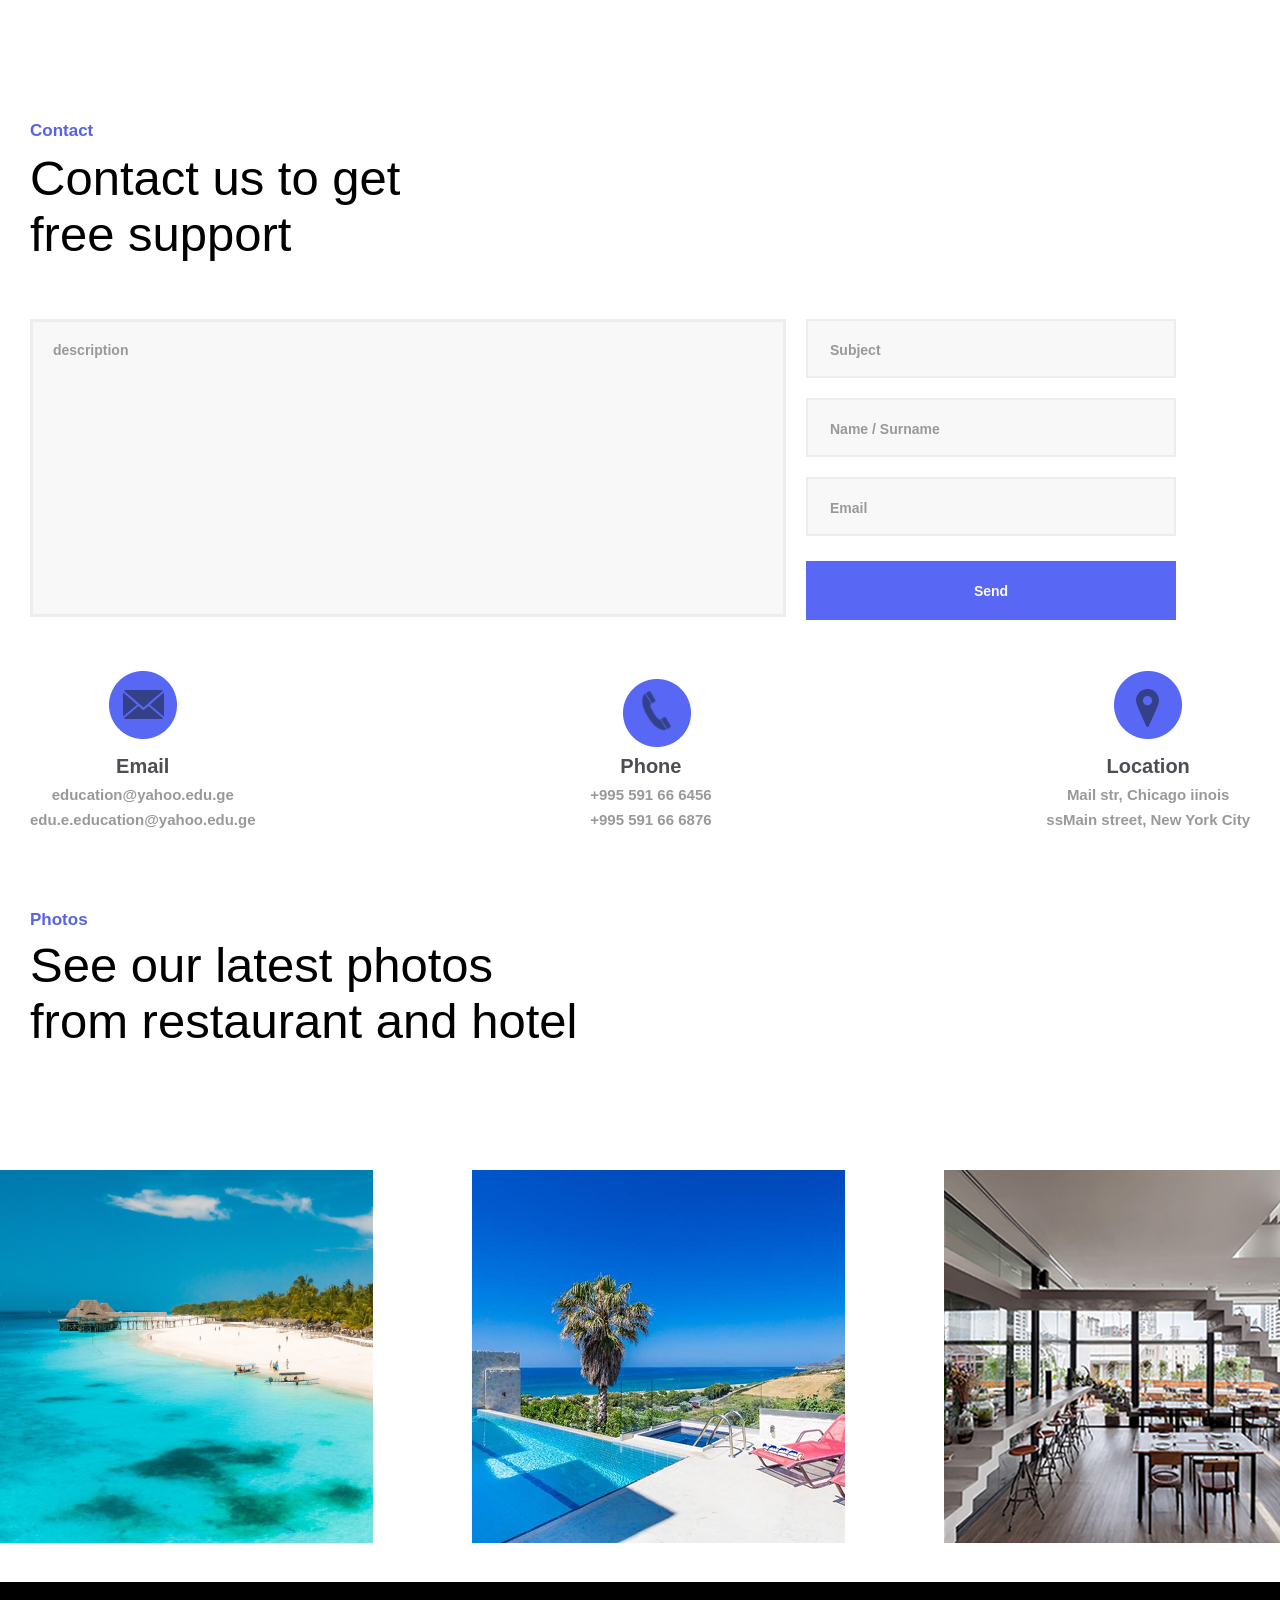
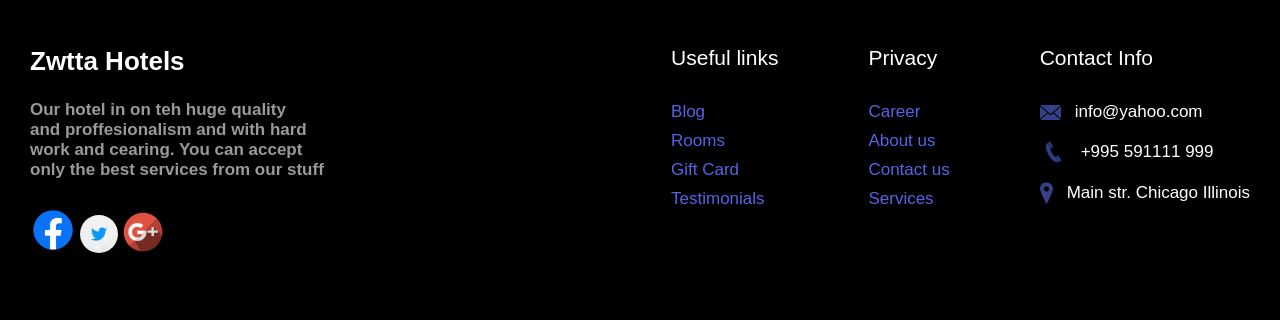
<file: index.html>
<!doctype html>
<html lang="en">
  <head>
    <meta charset="UTF-8" />
    <meta name="viewport" content="width=device-width, initial-scale=1.0" />
    <title>დავალაბეა14</title>
    <link rel="stylesheet" href="css/reset.css" />
    <link rel="stylesheet" href="css/styles.css" />
  </head>
  <body>
    <header></header>
    <main>
      <div class="body-container">
        <p class="contact">Contact</p>
        <h1>
          Contact us to get <br />
          free support
        </h1>
        <section class="section-1">
          <form class="myform" action="">
            <div class="leftinput">
              <textarea
                class="mytextarea"
                name="description"
                placeholder="description"
                id=""
              ></textarea>
            </div>
            <div class="rightinput">
              <input
                class="mytext1"
                type="text"
                id="Subject"
                placeholder="Subject"
              />
              <input
                class="mytext1"
                type="text"
                name="fullname"
                placeholder="Name / Surname"
              />

              <input
                class="mytext1"
                type="email"
                name="email"
                placeholder="Email"
              />

              <input class="mybutton" type="submit" value="Send" />
            </div>
          </form>
        </section>
        <section class="section-2">
          <div class="card1">
            <div class="card-wrapper">
              <img class="frame" src="img/frame.png" alt="frame" />
              <img class="mail" src="img/mail.svg" alt="mail" />
            </div>
            <h3 class="email">Email</h3>
            <p class="info">education@yahoo.edu.ge</p>
            <p class="info">edu.e.education@yahoo.edu.ge</p>
          </div>
          <div class="card1">
            <div class="card-wrapper">
              <img class="phone" src="img/frame.png" alt="frame" />
              <img class="mail" src="img/Phone.svg" alt="phone" />
            </div>
            <h3 class="email">Phone</h3>
            <p class="info">+995 591 66 6456</p>
            <p class="info">+995 591 66 6876</p>
          </div>
          <div class="card1">
            <div class="card-wrapper">
              <img class="frame" src="img/frame.png" alt="frame" />
              <img class="location" src="img/location.svg" alt="location" />
            </div>
            <h3 class="email">Location</h3>
            <p class="info">Mail str, Chicago iinois</p>
            <p class="info">ssMain street, New York City</p>
          </div>
        </section>
        <p class="photos">Photos</p>
        <h1>
          See our latest photos <br />
          from restaurant and hotel
        </h1>
      </div>
      <section class="section-3">
        <img src="img/Rectangle 6.png" alt="" />
        <img src="img/Rectangle 7.png" alt="" />
        <img src="img/Rectangle 8.png" alt="" />
      </section>
    </main>
    <footer>
      <div class="footer-container">
        <div class="footer-about">
          <h2>Zwtta Hotels</h2>

          <p>
            Our hotel in on teh huge quality <br />
            and proffesionalism and with hard <br />
            work and cearing. You can accept <br />
            only the best services from our stuff
          </p>

          <div class="socials">
            <img src="img/facebook.svg" />
            <img src="img/twitter.svg" />
            <img src="img/google.svg" />
          </div>
        </div>
        <section class="footer-section">
          <div class="more">
            <h3>Useful links</h3>
            <ul>
              <li><a href="#">Blog</a></li>
              <li><a href="#">Rooms</a></li>
              <li><a href="#">Gift Card</a></li>
              <li><a href="#">Testimonials</a></li>
            </ul>
          </div>
          <div class="more">
            <h3>Privacy</h3>
            <ul>
              <li><a href="#">Career</a></li>
              <li><a href="#">About us</a></li>
              <li><a href="#">Contact us</a></li>
              <li><a href="#">Services</a></li>
            </ul>
          </div>

          <div class="more contact-info">
            <h3>Contact Info</h3>

            <ul>
              <li>
                <img class="footer-mail" src="img/mail.svg" alt="" />
                <p>info@yahoo.com</p>
              </li>

              <li>
                <img class="footer-phone" src="img/Phone.svg" alt="" />
                <p>+995 591111 999</p>
              </li>

              <li>
                <img class="footer-location" src="img/location.svg" alt="" />
                <p>Main str. Chicago Illinois</p>
              </li>
            </ul>
          </div>
        </section>
      </div>
    </footer>
  </body>
</html>
</file>
<file: css/styles.css>
.body-container {
  max-width: 1220px;
  width: 100%;
  margin: 0 auto;
  padding: 64px 0;
}

.section-1 {
  margin-bottom: 51px;
}

.myform {
  display: flex;
  align-items: flex-start;
  gap: 20px;
}

.mytextarea {
  width: 100%;
  height: 298px;
  padding: 20px;
  resize: none;
  font-family: Helvetica;
  font-size: 14px;
  font-weight: 700;
  border: 3px solid rgba(212, 211, 211, 0.3);
  background: #f8f8f8;
}

.leftinput {
  width: 756px;
}

.rightinput {
  width: 370px;
  display: flex;
  flex-direction: column;
  gap: 20px;
}

.mytext1 {
  width: 100%;
  height: 59px;
  border: 2px solid rgba(212, 211, 211, 0.3);
  background: #f8f8f8;
  color: #99999a;
  font-family: Helvetica;
  font-size: 14px;
  font-style: normal;
  font-weight: 700;
  line-height: normal;
  padding: 21px 22px 19px;
}

.mytextarea,
.mytext1,
.mybutton {
  box-sizing: border-box;
}

.mytextarea::placeholder,
.mytext1::placeholder {
  color: #99999a;
  opacity: 1;
}

.mybutton {
  width: 100%;
  height: 59px;
  background: #5968f4;
  color: #fbfbff;
  font-family: Helvetica;
  font-size: 14px;
  font-style: normal;
  font-weight: 700;
  line-height: normal;
  cursor: pointer;
  border: #5968f4;
  margin-top: 5px;
}

.contact {
  color: #5863e3;
  font-family: Helvetica;
  font-size: 17px;
  font-style: normal;
  font-weight: 700;
  line-height: normal;
  margin: 57px 0 9px 0;
}

.body-container h1 {
  color: #000;
  font-family: Helvetica;
  font-size: 49px;
  font-style: normal;
  font-weight: 400;
  line-height: normal;
  margin-bottom: 57px;
}

.card-wrapper {
  position: relative;
  width: 68px;
  height: 68px;
  margin-bottom: 16px;
}

.frame {
  width: 68px;
  height: 68px;
  display: block;
}

.mail {
  position: absolute;
  left: 14px;
  right: 13px;
  top: 19px;
  bottom: 20px;
}

.phone {
  position: absolute;
  left: 6px;
  right: 8px;
  top: 8px;
  bottom: 14px;
}

.location {
  position: absolute;
  left: 22px;
  right: 23px;
  top: 18px;
  bottom: 12px;
}

.email {
  color: #4e4d54;
  font-family: Helvetica;
  font-size: 20px;
  font-style: normal;
  font-weight: 700;
  line-height: normal;
  margin-bottom: 8px;
}

.info {
  color: #99999a;
  font-family: Helvetica;
  font-size: 15px;
  font-style: normal;
  font-weight: 700;
  line-height: normal;
  margin-bottom: 8px;
}

.section-2 {
  display: flex;
  justify-content: space-between;
  align-items: flex-start;
  text-align: center;
}

.card1 {
  display: flex;
  flex-direction: column;
  align-items: center;
  text-align: center;
}

.photos {
  color: #5863e3;
  font-family: Helvetica;
  font-size: 17px;
  font-style: normal;
  font-weight: 700;
  line-height: normal;
  margin: 74px 0 7px 0;
}

.section-3 {
  max-width: 1317px;
  margin: 0 auto;
  display: flex;
  gap: 99px;
  margin-bottom: 39px;
}

.section-3 img {
  width: 373px;
  height: 373px;
}

footer {
  background-color: #000;
  padding: 64px 0;
}

.footer-container {
  max-width: 1220px;
  width: 100%;
  margin: 0 auto;
  display: flex;
  justify-content: space-between;
  align-items: flex-start;
}

.footer-about h2 {
  color: #fff;
  font-family: Helvetica;
  font-size: 26px;
  font-style: normal;
  font-weight: 700;
  line-height: normal;
  margin-bottom: 23px;
}

.footer-about p {
  color: #99999a;
  font-family: Helvetica;
  font-size: 17px;
  font-style: normal;
  font-weight: 700;
  line-height: normal;
  margin-bottom: 27px;
}

.footer-section {
  display: flex;
  gap: 90px;
}

.more h3 {
  color: #fff;
  font-family: Helvetica;
  font-size: 21px;
  font-style: normal;
  font-weight: 400;
  line-height: normal;
  margin-bottom: 32px;
}

.more li a {
  color: #5863e3;
  font-family: Helvetica;
  font-size: 17px;
  font-style: normal;
  font-weight: 400;
  line-height: normal;
}

.more li {
  margin-bottom: 9px;
}

.footer-mail {
  width: 21px;
  height: 15px;
}

.footer-phone {
  width: 27px;
  height: 22px;
}

.footer-location {
  width: 13px;
  height: 22px;
}

.contact-info li {
  color: #fff;
  font-family: Helvetica;
  font-size: 17px;
  font-style: normal;
  font-weight: 400;
  line-height: normal;
  display: flex;
  align-items: center;
  gap: 14px;
  margin-bottom: 19px;
}
</file>
